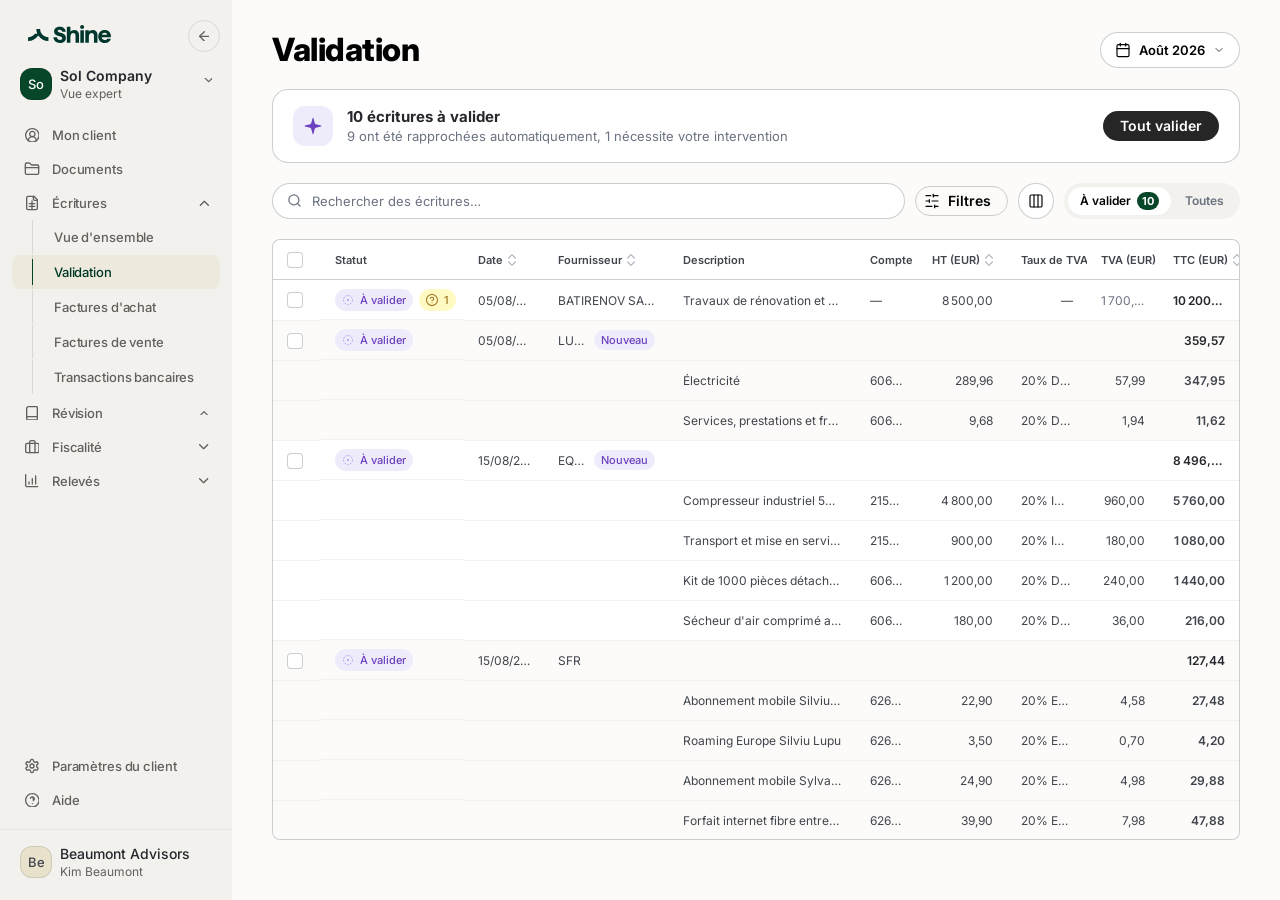
<file: index.html>
<!DOCTYPE html>
<html>
  <head>
    <meta charset="utf-8" />
    <meta http-equiv="refresh" content="0; url=entries_review_v2.html" />
    <title>Redirecting…</title>
  </head>
  <body>
    <p>Redirecting to <a href="entries_review_v2.html">entries_review_v2.html</a>…</p>
  </body>
</html>
</file>
